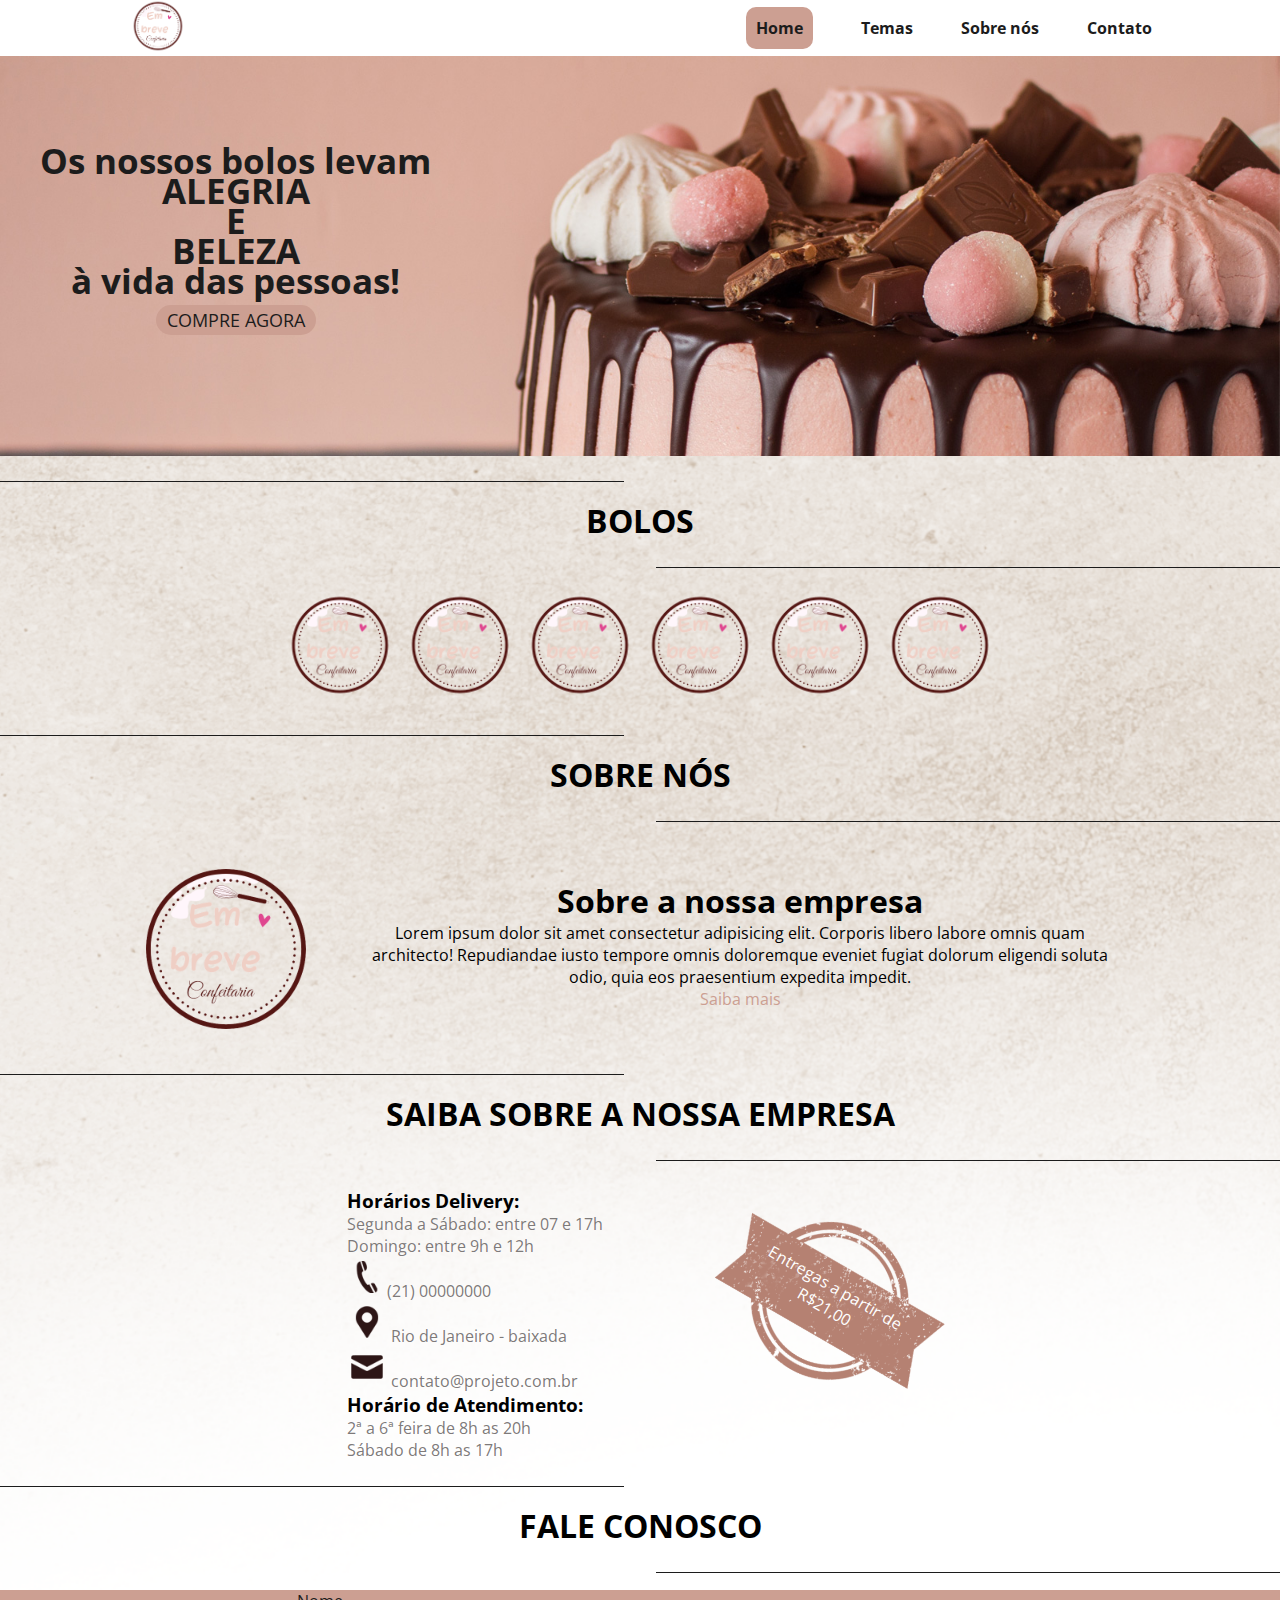
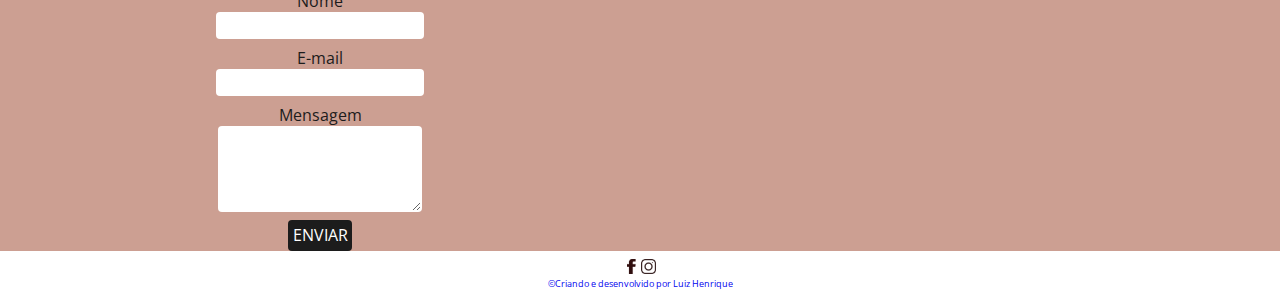
<file: index.html>
<!DOCTYPE html>
<html lang="en">
<head>
    <meta charset="UTF-8">
    <meta http-equiv="X-UA-Compatible" content="IE=edge">
    <meta name="viewport" content="width=device-width, initial-scale=1.0">
    <title>Bolos</title>

    <link rel="stylesheet" href="./estyle/style.css">
</head>
<body id="body">
    <header class="header" id="header">
        <!--//inicio// button svg -->
        <button onclick="toggleSidebar()" class="btn_icon_header">
            <svg xmlns="http://www.w3.org/2000/svg" width="20" height="20" fill="currentColor" class="bi bi-list" viewBox="0 0 16 16">
                <path fill-rule="evenodd" d="M2.5 12a.5.5 0 0 1 .5-.5h10a.5.5 0 0 1 0 1H3a.5.5 0 0 1-.5-.5zm0-4a.5.5 0 0 1 .5-.5h10a.5.5 0 0 1 0 1H3a.5.5 0 0 1-.5-.5zm0-4a.5.5 0 0 1 .5-.5h10a.5.5 0 0 1 0 1H3a.5.5 0 0 1-.5-.5z"/>
            </svg>
        </button>
        <!--//fim// button svg -->

        <div class="logo_header">
            <img src="imagens/em-breve.png" alt="em-breve" class="img_logo_header">
        </div>
        <div class="navigation_header" id="navigation_header">
            <!--//inicio// button svg -->
            <button onclick="toggleSidebar()" class="btn_icon_header">
                <svg xmlns="http://www.w3.org/2000/svg" width="20" height="20" fill="currentColor" class="bi bi-x" viewBox="0 0 16 16">
                    <path d="M4.646 4.646a.5.5 0 0 1 .708 0L8 7.293l2.646-2.647a.5.5 0 0 1 .708.708L8.707 8l2.647 2.646a.5.5 0 0 1-.708.708L8 8.707l-2.646 2.647a.5.5 0 0 1-.708-.708L7.293 8 4.646 5.354a.5.5 0 0 1 0-.708z"/>
                </svg>
            </button>
            <!--//fim// button svg -->

            <a href="#" class="active">Home</a>
            <a href="#">Temas</a>
            <a href="#">Sobre nós</a>
            <a href="#">Contato</a>
        </div>
    </header>
<!--FIM DO HEADER@@@@@-->

    <main onfocus="closeSidebar()" id="content">
        <section class="section1">
            <div class="section_texto1">
                <h1>
                    Os nossos bolos levam <br>
                    <span style="text-transform: uppercase;">
                        alegria <br> e <br> beleza
                    </span><br>
                    à vida das pessoas!
                </h1>
                
                <a href="" class="compre_agora">compre agora</a> 
            </div>
        </section>

<!--@@SECTION2-->
        <section class="section2">

             <!--LINHA-->
             <h1 class="titulo_linha"><br>Bolos<br></h1> 
             <!--LINHA-->
            
            <div class="section2_album">
                <a href=""><img src="imagens/em-breve.png" alt=""></a>

                <a href=""><img src="imagens/em-breve.png" alt=""></a>

                <a href=""><img src="imagens/em-breve.png" alt=""></a>

                <a href=""><img src="imagens/em-breve.png" alt=""></a>

                <a href=""><img src="imagens/em-breve.png" alt=""></a>

                <a href=""><img src="imagens/em-breve.png" alt=""></a>
            </div>
            <!--Conteudo sobre nós-->
<!--@@ FIMMMMM SECTION2-->

<!--@@SECTION3-->          
           <!--LINHA--> 
                    <h1 class="titulo_linha"><br>Sobre nós<br></h1>
            <!--LINHA-->
         
            <article class="section3_article">

                
                <img  src="imagens/em-breve.png" class="section3_img">
              
            
                <div class="section3_sobre">
                  
                  <h1>Sobre a nossa empresa</h2>
                  <p>Lorem ipsum dolor sit amet consectetur adipisicing elit. Corporis libero labore omnis quam architecto! Repudiandae iusto tempore omnis doloremque eveniet fugiat dolorum eligendi soluta odio, quia eos praesentium expedita impedit.
                  </p>
                  <a href="#">Saiba mais</a>
            
                </div>
            </article>
<!--@@fimmmmm SECTION3-->

<!--@@SECTION4-->
            <!--LINHA--> 
           <h1 class="titulo_linha"><br>Saiba sobre a nossa empresa<br></h1>
           <!--LINHA-->
            <article class="section4_article">
           
                <div class="section4_sobre">
                  
                  <h3>Horários Delivery:</h3>
                  <p>Segunda a Sábado: entre 07 e 17h <br>
                    Domingo: entre 9h e 12h</p>

                    <p><img src="imagens/ico-tel.png" alt="ico-tel">(21) 00000000 
                        <br>
                    <img src="imagens/ico-end.png" alt="ico-end"> Rio de Janeiro - baixada 
                        <br>
                    <img src="imagens/ico-email.png" alt="Contato"> contato@projeto.com.br
                    </p>

                    <h3>Horário de Atendimento:</h3>
                    <p>2ª a 6ª feira de 8h as 20h 
                        <br>
                    Sábado de 8h as 17h</p>
                
                </div>

                <div class="rotacionar">                  
                    <div class="section4_sobre_img_valor">
                        <img src="imagens/valor.png" alt="valor">
                        <p>
                            Entregas a partir de <br> R$21,00
                        </p>
                    </div>
                </div>
            </article>
<!--@@fimmmmm SECTION4-->

<!--@@FALE CONOSCO-->
            <!--LINHA--> 
           <h1 class="titulo_linha"><br>Fale conosco<br></h1>
           <!--LINHA-->
            <article class="fale_conosco">
                <form
                  action="https://formsubmit.co/luizhenriquejob4@gmail.com"
                  method="POST"
                  class="form">
                  <label for="name">Nome</label>
                  <input type="text" name="name" id="name" required />
                  <label for="email">E-mail</label>
                  <input type="email" name="email" id="email" required />
                  <label for="message">Mensagem</label>
                  <textarea name="message" id="message" required></textarea>
                  <input type="hidden" name="_captcha" value="false" />
                  <input
                    type="hidden"
                    name="_next"
                    value="https://luizhenr1que.github.io/SiteBolos/"/>
                  <button type="submit">Enviar</button>
                </form>

                    <iframe class="fale_conosco_mapa" src="https://www.google.com/maps/embed?pb=!1m18!1m12!1m3!1d470400.41082501516!2d-43.726182406682916!3d-22.913252461913554!2m3!1f0!2f0!3f0!3m2!1i1024!2i768!4f13.1!3m3!1m2!1s0x9bde559108a05b%3A0x50dc426c672fd24e!2sRio%20de%20Janeiro%2C%20RJ!5e0!3m2!1spt-BR!2sbr!4v1662759011904!5m2!1spt-BR!2sbr" width="600" height="450" style="border:0;" allowfullscreen="" loading="lazy" referrerpolicy="no-referrer-when-downgrade"></iframe>
            </article>
    </main>

    <footer>
        <div class="footer_container">
            <div>
                <a href="#"><img  class="footer_redes_social" src="imagens/icone-facebook.png" alt="icone-facebook"></a>
                <a href="#"><img class="footer_redes_social" src="imagens/icone-instagram.png" alt="icone-instagram"></a>
            </div>
            <div >
                <a href="formSuccess/formsubmit.html">
                    <p>&copy;Criando e desenvolvido por Luiz Henrique</p>
                </a>
            </div>
        </div>
    </footer>

    <script src="./script/sidbar.js"></script>
</body>
</html>
</file>
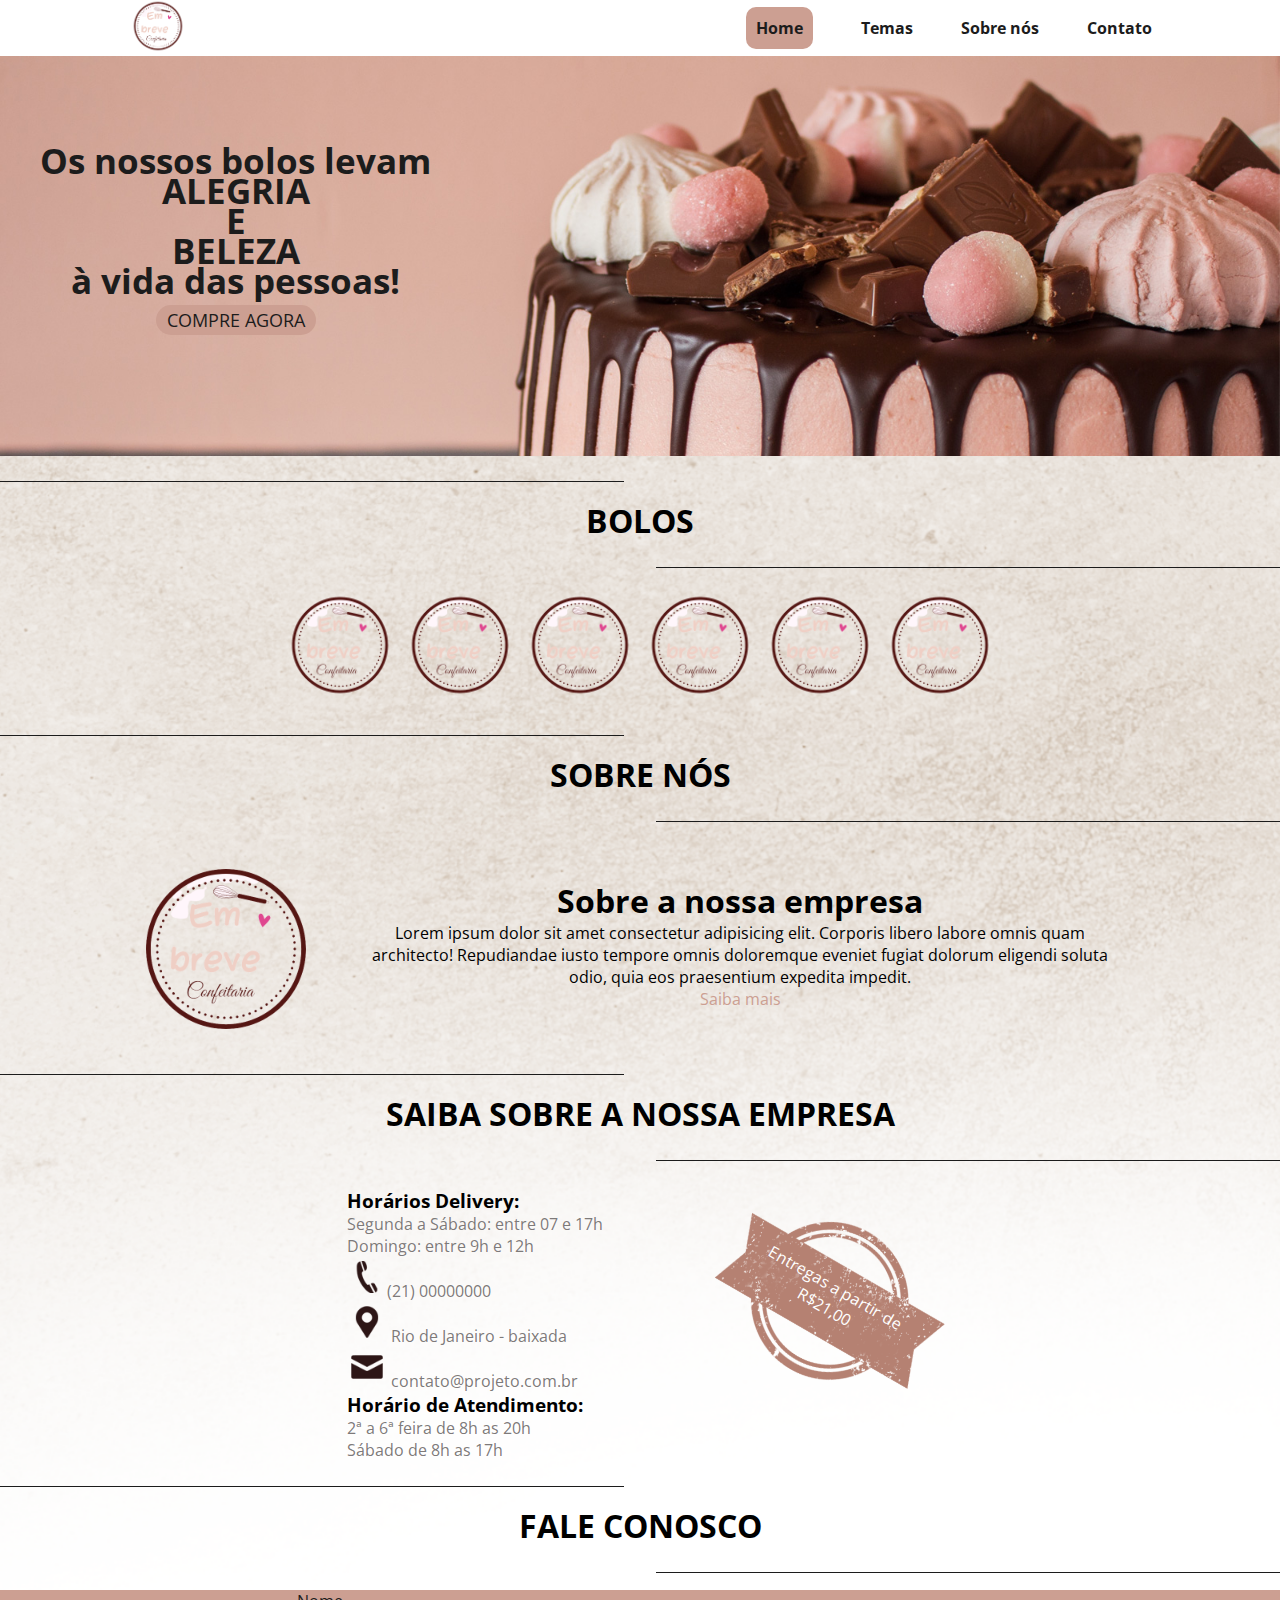
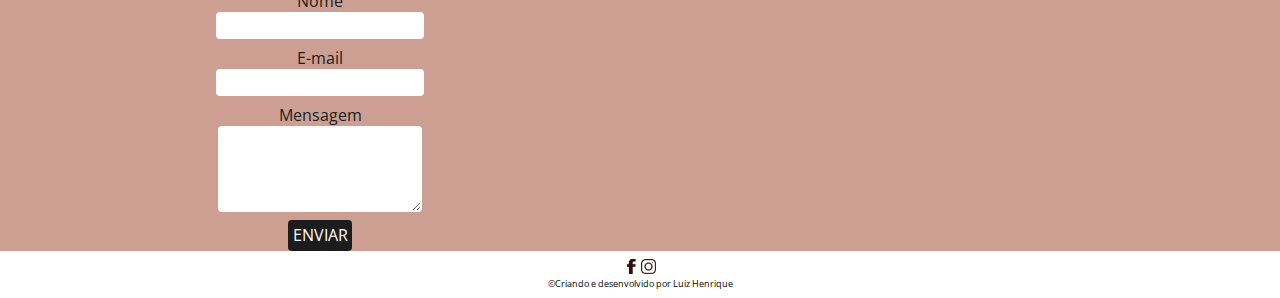
<file: outro.html>
<!DOCTYPE html>
<html lang="en">
<head>
    <meta charset="UTF-8">
    <meta http-equiv="X-UA-Compatible" content="IE=edge">
    <meta name="viewport" content="width=device-width, initial-scale=1.0">
    <title>Bolos</title>

    <link rel="stylesheet" href="./estyle/style.css">
</head>
<body id="body">
    <header class="header" id="header">
        <!--//inicio// button svg -->
        <button onclick="toggleSidebar()" class="btn_icon_header">
            <svg xmlns="http://www.w3.org/2000/svg" width="20" height="20" fill="currentColor" class="bi bi-list" viewBox="0 0 16 16">
                <path fill-rule="evenodd" d="M2.5 12a.5.5 0 0 1 .5-.5h10a.5.5 0 0 1 0 1H3a.5.5 0 0 1-.5-.5zm0-4a.5.5 0 0 1 .5-.5h10a.5.5 0 0 1 0 1H3a.5.5 0 0 1-.5-.5zm0-4a.5.5 0 0 1 .5-.5h10a.5.5 0 0 1 0 1H3a.5.5 0 0 1-.5-.5z"/>
            </svg>
        </button>
        <!--//fim// button svg -->

        <div class="logo_header">
            <img src="imagens/em-breve.png" alt="em-breve" class="img_logo_header">
        </div>
        <div class="navigation_header" id="navigation_header">
            <!--//inicio// button svg -->
            <button onclick="toggleSidebar()" class="btn_icon_header">
                <svg xmlns="http://www.w3.org/2000/svg" width="20" height="20" fill="currentColor" class="bi bi-x" viewBox="0 0 16 16">
                    <path d="M4.646 4.646a.5.5 0 0 1 .708 0L8 7.293l2.646-2.647a.5.5 0 0 1 .708.708L8.707 8l2.647 2.646a.5.5 0 0 1-.708.708L8 8.707l-2.646 2.647a.5.5 0 0 1-.708-.708L7.293 8 4.646 5.354a.5.5 0 0 1 0-.708z"/>
                </svg>
            </button>
            <!--//fim// button svg -->

            <a href="#" class="active">Home</a>
            <a href="#">Temas</a>
            <a href="#">Sobre nós</a>
            <a href="#">Contato</a>
        </div>
    </header>
<!--FIM DO HEADER@@@@@-->

    <main onfocus="closeSidebar()" id="content">
        <section class="section1">
            <div class="section_texto1">
                <h1>
                    Os nossos bolos levam <br>
                    <span style="text-transform: uppercase;">
                        alegria <br> e <br> beleza
                    </span><br>
                    à vida das pessoas!
                </h1>
                
                <a href="" class="compre_agora">compre agora</a> 
            </div>
        </section>

<!--@@SECTION2-->
        <section class="section2">

             <!--LINHA-->
             <h1 class="titulo_linha"><br>Bolos<br></h1> 
             <!--LINHA-->
            
            <div class="section2_album">
                <a href=""><img src="imagens/em-breve.png" alt=""></a>

                <a href=""><img src="imagens/em-breve.png" alt=""></a>

                <a href=""><img src="imagens/em-breve.png" alt=""></a>

                <a href=""><img src="imagens/em-breve.png" alt=""></a>

                <a href=""><img src="imagens/em-breve.png" alt=""></a>

                <a href=""><img src="imagens/em-breve.png" alt=""></a>
            </div>
            <!--Conteudo sobre nós-->
<!--@@ FIMMMMM SECTION2-->

<!--@@SECTION3-->          
           <!--LINHA--> 
                    <h1 class="titulo_linha"><br>Sobre nós<br></h1>
            <!--LINHA-->
         
            <article class="section3_article">

                
                <img  src="imagens/em-breve.png" class="section3_img">
              
            
                <div class="section3_sobre">
                  
                  <h1>Sobre a nossa empresa</h2>
                  <p>Lorem ipsum dolor sit amet consectetur adipisicing elit. Corporis libero labore omnis quam architecto! Repudiandae iusto tempore omnis doloremque eveniet fugiat dolorum eligendi soluta odio, quia eos praesentium expedita impedit.
                  </p>
                  <a href="#">Saiba mais</a>
            
                </div>
            </article>
<!--@@fimmmmm SECTION3-->

<!--@@SECTION4-->
            <!--LINHA--> 
           <h1 class="titulo_linha"><br>Saiba sobre a nossa empresa<br></h1>
           <!--LINHA-->
            <article class="section4_article">
           
                <div class="section4_sobre">
                  
                  <h3>Horários Delivery:</h3>
                  <p>Segunda a Sábado: entre 07 e 17h <br>
                    Domingo: entre 9h e 12h</p>

                    <p><img src="imagens/ico-tel.png" alt="ico-tel">(21) 00000000 
                        <br>
                    <img src="imagens/ico-end.png" alt="ico-end"> Rio de Janeiro - baixada 
                        <br>
                    <img src="imagens/ico-email.png" alt="Contato"> contato@projeto.com.br
                    </p>

                    <h3>Horário de Atendimento:</h3>
                    <p>2ª a 6ª feira de 8h as 20h 
                        <br>
                    Sábado de 8h as 17h</p>
                
                </div>

                <div class="rotacionar">                  
                    <div class="section4_sobre_img_valor">
                        <img src="imagens/valor.png" alt="valor">
                        <p>
                            Entregas a partir de <br> R$21,00
                        </p>
                    </div>
                </div>
            </article>
<!--@@fimmmmm SECTION4-->

<!--@@FALE CONOSCO-->
            <!--LINHA--> 
           <h1 class="titulo_linha"><br>Fale conosco<br></h1>
           <!--LINHA-->
            <article class="fale_conosco">
                <form
                  action="https://formsubmit.co/luizhenriquejob4@gmail.com"
                  method="POST"
                  class="form">
                  <label for="name">Nome</label>
                  <input type="text" name="name" id="name" required />
                  <label for="email">E-mail</label>
                  <input type="email" name="email" id="email" required />
                  <label for="message">Mensagem</label>
                  <textarea name="message" id="message" required></textarea>
                  <input type="hidden" name="_captcha" value="false" />
                  <input
                    type="hidden"
                    name="_next"
                    value="../formSuccess.html"
                  />
                  <button type="submit">Enviar</button>
                </form>

                    <iframe class="fale_conosco_mapa" src="https://www.google.com/maps/embed?pb=!1m18!1m12!1m3!1d470400.41082501516!2d-43.726182406682916!3d-22.913252461913554!2m3!1f0!2f0!3f0!3m2!1i1024!2i768!4f13.1!3m3!1m2!1s0x9bde559108a05b%3A0x50dc426c672fd24e!2sRio%20de%20Janeiro%2C%20RJ!5e0!3m2!1spt-BR!2sbr!4v1662759011904!5m2!1spt-BR!2sbr" width="600" height="450" style="border:0;" allowfullscreen="" loading="lazy" referrerpolicy="no-referrer-when-downgrade"></iframe>
            </article>
    </main>

    <footer>
        <div class="footer_container">
            <div>
                <a href="#"><img  class="footer_redes_social" src="imagens/icone-facebook.png" alt="icone-facebook"></a>
                <a href="#"><img class="footer_redes_social" src="imagens/icone-instagram.png" alt="icone-instagram"></a>
            </div>
            <div >
                <p>&copy;Criando e desenvolvido por Luiz Henrique</p>
            </div>
        </div>
    </footer>

    <script src="./script/sidbar.js"></script>
</body>
</html>
</file>
<file: estyle/style.css>
@import url('https://fonts.googleapis.com/css2?family=Open+Sans:ital,wght@1,500&display=swap');
:root{
    --color-white: #fff;
    --color-pink: #cc9f92;
    --color-dark: #1c1c1c;
    --color-dark1: #1c1c1c15;
    --color-gray: #7a7676fb;
}
*{
    margin: 0;
    padding: 0;
    font-family: 'Open Sans', sans-serif;
}
a {
    text-decoration: none;
}
.img_logo_header{
    width: 60px;
}
.header,
.navigation_header{
    display: flex;
    flex-direction: row;
    align-items: center;
}
.header{
    background-color: var(--color-dark2);
    justify-content: space-between;
    padding: 0 10%;
    height: 3.5em;
    box-shadow: 1px 1px 4px var(--color-dark4);
}
.navigation_header{
    gap: 3em;
    z-index: 2;
}
.content{
    padding-top: 5em;
    text-align: center;
    height: 100vh;
    transition: 1s;
}
.navigation_header a{
    color: var(--color-dark);
    transition: 1s;
    font-weight: bold;
}
.navigation_header a:hover{
    color: var(--color-white);
}
.active{
    background: var(--color-pink);
    padding: 10px;
    border-radius: 10px;
}
.btn_icon_header{
    background: transparent;
    border: none;
    color: var(--color-white);
    cursor: pointer;
    display: none;
}
@media screen and (max-width: 768px) {
    .navigation_header{
        position: absolute;
        flex-direction: column !important;
        top: 0;
        background: var(--color-dark);
        height: 100%;
        width: 35vw;
        padding: 1em;
        animation-duration: 1s;
        margin-left: -100vw;
    }
    .btn_icon_header{
        display: block;
    }
}
@keyframes showSidebar {
    from {margin-left: -100vw;}
    to {margin-left: -10vw;}
}

/***@@@@@******************FIM DO HEADER*******@@@@**********/

/***@@@@@******************INICIO SECTION1*******@@@@**********/
.section1{
    background: url(../imagens/banner-home.jpg) ;
    background-repeat: no-repeat;
    background-size: cover;
    height: 400px;
}
.section_texto1 {
    position: absolute;
    text-align: center;
    font-size: 1.1em;
    line-height: 30px;
    color: var(--color-dark);
    top: 145px;
    left: 40px;
}
.compre_agora {
    display: inline-block;
    width: 160px;
    background: var(--color-pink);
    border-radius: 15px;
    color: var(--color-dark);
    text-transform: uppercase;
    font-size: large;
    text-decoration: none;
    margin-top: 10px;
}


/* Criando Linhas */
/***@@@@@******************INICIO SECTION2*******@@@@**********/
/* Aqui podemos configurar
   a estilização do título
*/
.titulo_linha {
    overflow: hidden;
    text-align: center;
    text-transform: uppercase;
  }
  
  /* Aqui criamos o estilo
     da linha esquerda (before)
     e linha direita (after) 
  */
  .titulo_linha:before,
  .titulo_linha:after {
    background-color: var(--color-dark);
    content: "";
    display: inline-block;
    height: 1px;
    position: relative;
    vertical-align: middle;
    width: 50%;
  }
  
  /* Aqui configuramos o estilo
     da linha esquerda (before)
  */
  .titulo_linha:before {
    right: 0.5em;
    margin-left: -50%;
  }
  
  /* Aqui configuramos o estilo
     da linha direita (after)
  */
  .titulo_linha:after {
    left: 0.5em;
    margin-right: -50%;
  }
/* FIMMMMMM Linhas */

.section2{
    background-image: url(../imagens/background-quem-somos.png);
    background-repeat: no-repeat;
    background-size: cover;
}
.section2_album {
    display: flex;
    flex-direction: row;
    flex-wrap: wrap;
    justify-content: center;
}
.section2_album > a > img {
    width: 120px;
}

/***@@@@@******************INICIO SECTION3*******@@@@**********/
.section3_article {
    padding-top: 10px;
    display: flex;
    flex-direction: row;
    flex-wrap: wrap;
    justify-content: center;
}
.section3_img {
    width: 200px;
}

.section3_sobre {
    width: 60%;
    padding: 30px;
    text-align: center;
}
.section3_sobre > a {
    color: var(--color-pink);
}

/***@@@@@******************INICIO SECTION4*******@@@@**********/
.section4_article { 
    padding-top: 10px;
    display: flex;
    flex-direction: row;
    flex-wrap: wrap;
    justify-content: center;
}
.section4_sobre > p {
    color: var(--color-gray);
}
.section4_sobre_img > img {
    width: 200px;
}
.rotacionar {
    -ms-transform: rotate(30deg); /* IE 9 */
    -webkit-transform: rotate(30deg); /* Chrome, Safari, Opera */
    transform: rotate(30deg);
    padding-left: 80px;
}
.section4_sobre_img_valor > img {
    width: 250px;
}
.section4_sobre_img_valor > p {
    position: absolute;
    color:var(--color-white);
    text-align: center;
    top: 60px;
    right: 50px;
    
}
@media (min-width: 576px) and (max-width: 767.98px) { 

    .rotacionar {
        margin-top: -20px;
    }
}
@media (max-width: 575.98px) { 

    .rotacionar {
        margin-top: -20px;
    }

}

/***@@@@@******************INICIO fale conosco*******@@@@**********/
.fale_conosco {
    background: var(--color-pink);
    display: flex;
    align-items: center;
    flex-direction: row;
    flex-wrap: wrap;
}
form {
    display: flex;
    align-items: center;
    flex-direction: column;
    font-size: medium;
    width: 50vw;
}
  .form label,
  .form input,
  .form textarea,
  .form button {
    display: block;
  }
  
  .form label {
    color: var(--color-dark);
  }
  
  .form input,
  .form textarea {
    font: inherit;
    padding: 0.1em;
    margin-bottom: 0.5em;
    border: 1px solid transparent;
    border-radius: 4px;
  }
  
  .form textarea {
    min-height: 5rem;
    resize: vertical;
  }
  
  .form input:hover,
  .form input:focus,
  .form textarea:hover,
  .form textarea:focus {  
    outline: none;
    border-color: var(--color-dark);
    box-shadow: 0 0 0 3px var(--color-pink);
  }
  
  .form button {
    display: block;
    padding: 0.3rem;
    background: var(--color-dark);
    color: #fff;
    font: inherit;
    text-transform: uppercase;
    border: none;
    border-radius: 4px;
    cursor: pointer;
    transition: 1s;
  }
  
  .form button:hover,
  .form button:focus {
    outline: none;
    background: var(--color-pink);
  }
  .fale_conosco_mapa {
    padding: 15px;
    width: 40%;
    height: 30%;
  }
@media (max-width: 575.98px) { 

    .fale_conosco_mapa {
        display: none;
    }
    form {
        width: 100vw;
    }

}
/***@@@@@******************INICIO FOOTER*******@@@@**********/
.footer_container {
    background-color: var(--color-white);
    display: flex;
    flex-direction: column;
    align-items: center;
    padding: 8px;
    font-size: xx-small;
}
.footer_redes_social{
    width: 15px;
}
</file>
